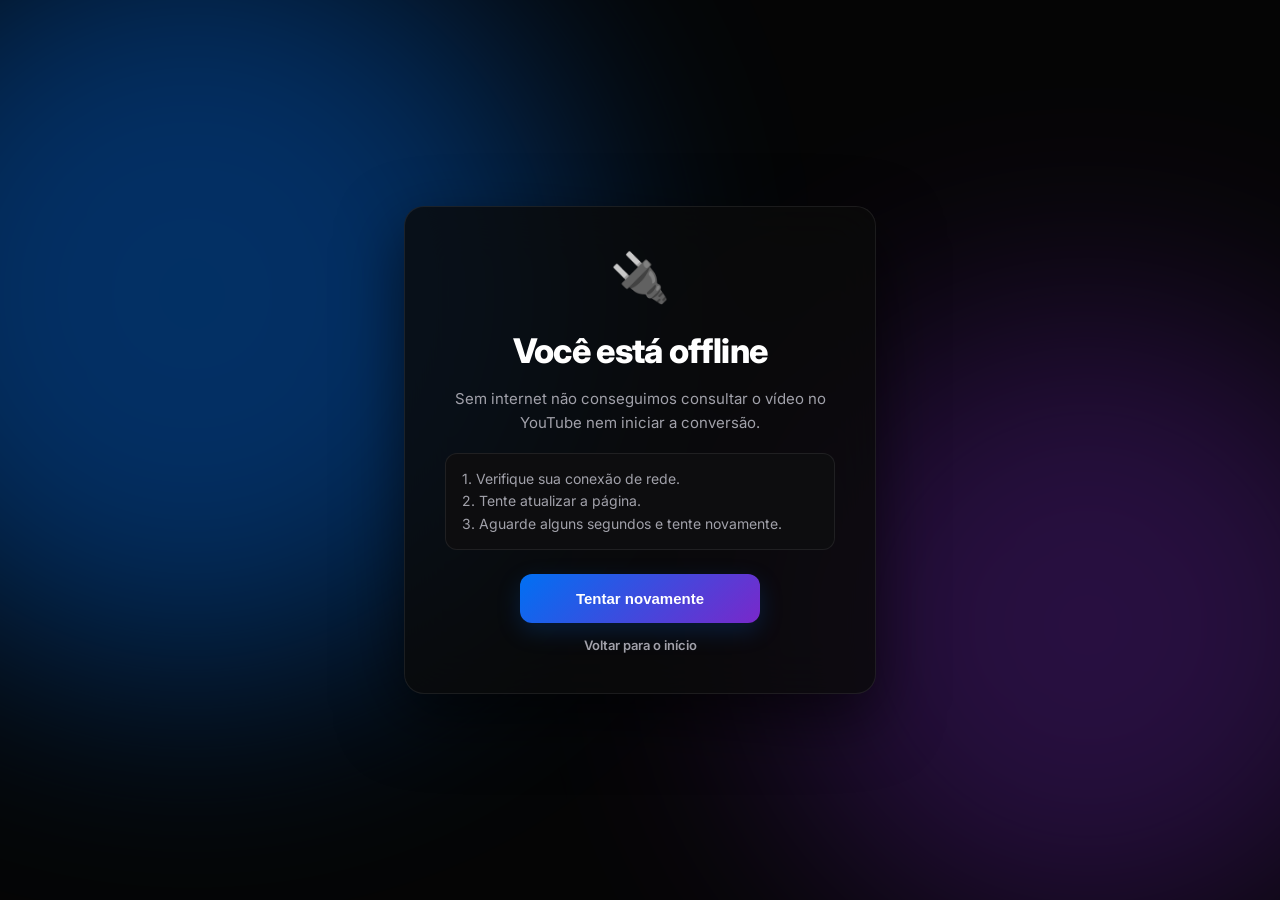
<file: templates/offline.html>
<!doctype html>
<html lang="pt-BR">
<head>
  <meta charset="utf-8">
  <title>Offline | YT Download</title>
  <link href="https://fonts.googleapis.com/css2?family=Inter:wght@400;600;800&display=swap" rel="stylesheet">
  <link rel="stylesheet" href="/static/css/style.css">
  <style>
    body { display:flex; align-items:center; justify-content:center; text-align:center; }
  </style>
</head>
<body>
  <div class="mesh-bg">
    <div class="mesh-blob mesh-1"></div>
    <div class="mesh-blob mesh-2"></div>
  </div>
  <div class="container" style="max-width:520px;">
    <div class="glass-card" style="text-align:center;">
      <div class="logo-icon">🔌</div>
      <h1 class="title">Você está offline</h1>
      <p class="subtitle" style="margin-top:16px;">
        Sem internet não conseguimos consultar o vídeo no YouTube nem iniciar a conversão.
      </p>
      <div class="offline-tips" aria-label="Dicas rápidas">
        <p>1. Verifique sua conexão de rede.</p>
        <p>2. Tente atualizar a página.</p>
        <p>3. Aguarde alguns segundos e tente novamente.</p>
      </div>
      <div class="offline-actions">
        <button class="btn-submit" onclick="window.location.reload()" style="max-width:240px;margin:24px auto 0;">
          Tentar novamente
        </button>
        <a class="offline-link" href="/">Voltar para o início</a>
      </div>
    </div>
  </div>
</body>
</html>
</file>
<file: static/css/style.css>
/* ─── Variables & Foundations ─── */
:root, [data-theme="dark"] {
  --base:          #050505;
  --surface-0:     #0a0a0b;
  --surface-form:  #0d0d0f;
  --surface-hover: rgba(255,255,255,0.04);
  --surface-border:rgba(255,255,255,0.08);
  
  --primary:       #0070f3;
  --primary-glow:  rgba(0, 112, 243, 0.4);
  --accent:        #7928ca;
  --accent-glow:   rgba(121, 40, 202, 0.3);
  
  --text-main:     #ffffff;
  --text-sub:      #a1a1aa;
  --text-muted:    #52525b;
  
  --ease-out:      cubic-bezier(0.25, 1, 0.5, 1);
  --ease-spring:   cubic-bezier(0.175, 0.885, 0.32, 1.275);
}

*, *::before, *::after { box-sizing: border-box; margin: 0; padding: 0; }

html { font-family: 'Inter', system-ui, sans-serif; scroll-behavior: smooth; }

body { background: var(--base); color: var(--text-main); min-height: 100vh; overflow-x: hidden; -webkit-font-smoothing: antialiased; transition: background-color 0.3s, color 0.3s; }

/* ─── Split Layout Structure ─── */
.split-layout {
  display: flex;
  min-height: 100vh;
  width: 100%;
}

/* ─── Left Side: Visual / Branding ─── */
.split-visual {
  flex: 1;
  position: relative;
  overflow: hidden;
  display: flex;
  align-items: flex-end;
  padding: 8vw 6vw;
  background: var(--base);
}

/* Fluid Mesh Art */
.fluid-art {
  position: absolute;
  inset: -100px;
  background: #000;
  z-index: 0;
  pointer-events: none;
}
.fluid-blob {
  position: absolute;
  filter: blur(110px);
  border-radius: 50%;
  opacity: 0.6;
  animation: fluid-drift 50s ease-in-out infinite alternate;
}
.f-1 { width: 70vw; height: 70vw; background: var(--primary); top: -20%; left: -20%; }
.f-2 { width: 60vw; height: 60vw; background: var(--accent); bottom: -10%; right: -20%; animation-delay: -18s; animation-direction: alternate-reverse; animation-duration: 55s; }
.f-3 { width: 50vw; height: 50vw; background: #ff0080; top: 30%; left: 40%; opacity: 0.28; animation-duration: 60s; }

@keyframes fluid-drift {
  0%   { transform: scale(1)    translate(0, 0); }
  100% { transform: scale(1.05) translate(3%, -3%); }
}

/* Glass overlay for the art */
.fluid-art::after {
  content: '';
  position: absolute;
  inset: 0;
  background: linear-gradient(to top, rgba(0,0,0,0.9) 0%, rgba(0,0,0,0.2) 60%, rgba(0,0,0,0.6) 100%);
}

.theme-toggle {
  position: fixed;
  top: 24px;
  right: 24px;
  z-index: 1000;
  width: 44px;
  height: 44px;
  border: 1px solid var(--surface-border);
  border-radius: 12px;
  background: var(--surface-0);
  color: var(--text-main);
  cursor: pointer;
  display: flex;
  align-items: center;
  justify-content: center;
  transition: all 0.2s;
  padding: 0;
}
.theme-toggle:hover { background: var(--surface-hover); }
.theme-icon { position: relative; width: 20px; height: 20px; }
.theme-icon .sun { transition: opacity 0.3s, transform 0.3s; }
.theme-icon .moon { transition: opacity 0.3s, transform 0.3s; }
[data-theme="dark"] .theme-icon .sun { opacity: 1; transform: rotate(0deg); }
[data-theme="dark"] .theme-icon .moon { opacity: 0; transform: rotate(-180deg); }
[data-theme="light"] .theme-icon .sun { opacity: 0; transform: rotate(180deg); }
[data-theme="light"] .theme-icon .moon { opacity: 1; transform: rotate(0deg); }

.visual-content {
  position: relative;
  z-index: 10;
  max-width: 600px;
  animation: fade-up 1s var(--ease-out) forwards;
}

@keyframes fade-up {
  from { opacity: 0; transform: translateY(30px); }
  to { opacity: 1; transform: translateY(0); }
}

.brand-icon {
  width: 56px; height: 56px;
  background: rgba(255,255,255,0.1);
  backdrop-filter: blur(12px);
  border: 1px solid rgba(255,255,255,0.2);
  border-radius: 16px;
  display: flex; align-items: center; justify-content: center;
  margin-bottom: 32px;
  box-shadow: 0 10px 30px rgba(0,0,0,0.5);
}

.visual-title {
  font-size: clamp(40px, 5vw, 64px);
  font-weight: 800;
  letter-spacing: -0.03em;
  line-height: 1.05;
  margin-bottom: 20px;
  color: #fff;
}

.visual-sub {
  font-size: clamp(16px, 1.5vw, 18px);
  color: rgba(255,255,255,0.7);
  line-height: 1.6;
  max-width: 85%;
}

.visual-chips {
  margin-top: 22px;
  display: flex;
  flex-wrap: wrap;
  gap: 10px;
}
.v-chip {
  display: inline-flex;
  align-items: center;
  padding: 8px 12px;
  border-radius: 999px;
  border: 1px solid rgba(255,255,255,0.25);
  background: rgba(255,255,255,0.08);
  color: rgba(255,255,255,0.9);
  font-size: 12px;
  font-weight: 600;
  letter-spacing: 0.02em;
}

/* ─── Right Side: Form Container ─── */
.split-form {
  flex: 0 0 540px; /* Fixed width for standard screens */
  background: var(--surface-0);
  display: flex;
  flex-direction: column;
  justify-content: center;
  padding: 40px 60px;
  position: relative;
  z-index: 10;
  box-shadow: -20px 0 50px rgba(0,0,0,0.5);
}

.form-inner {
  width: 100%;
  max-width: 440px;
  margin: 0 auto;
  animation: fade-in 0.8s var(--ease-out) 0.2s forwards;
  opacity: 0;
}
@keyframes fade-in { to { opacity: 1; } }

.form-title {
  font-size: 28px;
  font-weight: 700;
  letter-spacing: -0.02em;
  margin-bottom: 8px;
}

.form-sub {
  font-size: 15px;
  color: var(--text-sub);
  margin-bottom: 40px;
}

/* ─── Form Elements ─── */
.group { margin-bottom: 32px; display: flex; flex-direction: column; gap: 10px; }
.label { font-size: 13px; font-weight: 600; color: var(--text-sub); text-transform: uppercase; letter-spacing: 0.05em; }

.input-box {
  position: relative;
  display: flex; align-items: center; gap: 8px;
}
.input-icon {
  position: absolute; left: 18px; color: var(--text-muted);
  transition: color 0.3s; pointer-events: none;
}
.input {
  width: 100%;
  background: var(--surface-form);
  border: 1px solid var(--surface-border);
  border-radius: 12px;
  padding: 20px 52px;
  font-size: 16px;
  color: var(--text-main);
  outline: none;
  transition: all 0.2s var(--ease-out);
}
.input::placeholder { color: var(--text-muted); }
.input:hover { background: var(--surface-hover); border-color: rgba(255,255,255,0.15); }
.input:focus {
  background: rgba(255,255,255,0.02);
  border-color: var(--primary);
  box-shadow: 0 0 0 3px var(--primary-glow);
}
.input:focus + .input-icon { color: var(--primary); }

.paste-cmd {
  position: absolute; right: 8px;
  background: rgba(255,255,255,0.05);
  border: 1px solid var(--surface-border);
  color: var(--text-sub);
  padding: 8px 12px;
  border-radius: 8px;
  font-size: 12px; font-weight: 600;
  cursor: pointer;
  transition: all 0.2s;
}
.paste-cmd:hover { background: rgba(255,255,255,0.1); color: #fff; }

/* ─── URL Validation Status ─── */
.url-status {
  position: absolute; right: 48px;
  font-size: 16px; font-weight: 600;
  transition: all 0.2s;
  opacity: 0;
}
.url-status.valid { opacity: 1; color: #4ade80; }
.url-status.invalid { opacity: 1; color: #f87171; }

/* ─── Alerts ─── */
.alerts { margin-bottom: 24px; }
.alert {
  padding: 16px;
  background: rgba(239, 68, 68, 0.1); border: 1px solid rgba(239, 68, 68, 0.2);
  border-radius: 12px; color: #fca5a5; font-size: 14px; font-weight: 500;
}

/* ─── Unified Segmented Format Toggle ─── */
.format-toggle {
  display: flex;
  background: var(--surface-form);
  border: 1px solid var(--surface-border);
  border-radius: 12px;
  padding: 6px;
  position: relative;
}
.fmt-opt { flex: 1; text-align: center; position: relative; z-index: 2; cursor: pointer; }
.fmt-opt input { position: absolute; opacity: 0; pointer-events: none; }
.fmt-txt {
  display: block; padding: 14px; font-size: 15px; font-weight: 600; color: var(--text-sub);
  transition: color 0.3s;
}
.fmt-opt input:checked + .fmt-txt { color: #fff; }

.toggle-bg {
  position: absolute; top: 6px; bottom: 6px; left: 6px; width: calc(50% - 6px);
  background: rgba(255,255,255,0.1); border-radius: 8px; z-index: 1;
  transition: transform 0.4s var(--ease-spring);
}
#fmt_mp3:checked ~ .toggle-bg { transform: translateX(100%); }

/* ─── Quality Dropdown ─── */
.q-select { position: relative; }
.q-btn {
  width: 100%; display: flex; align-items: center; justify-content: space-between;
  background: var(--surface-form); border: 1px solid var(--surface-border);
  padding: 20px; border-radius: 12px; font-size: 15px; color: var(--text-main);
  cursor: pointer; transition: all 0.2s;
}
.q-btn:hover { background: var(--surface-hover); }
.q-btn:focus, .q-btn[aria-expanded="true"] {
  outline: none; border-color: var(--accent); box-shadow: 0 0 0 3px var(--accent-glow);
}
.q-icon { transition: transform 0.3s var(--ease-spring); color: var(--text-sub); }
.q-btn[aria-expanded="true"] .q-icon { transform: rotate(180deg); color: #fff; }

.q-list {
  position: absolute; top: calc(100% + 8px); left: 0; right: 0;
  background: #111113; border: 1px solid var(--surface-border);
  border-radius: 12px; padding: 8px; list-style: none;
  box-shadow: 0 20px 40px rgba(0,0,0,0.9);
  max-height: 250px; overflow-y: auto; z-index: 50;
  opacity: 0; transform: translateY(-8px); pointer-events: none;
  transition: all 0.2s var(--ease-out);
}
.q-list.show { opacity: 1; transform: translateY(0); pointer-events: auto; }
.q-list li {
  padding: 14px 16px; border-radius: 8px; font-size: 14px; color: var(--text-sub);
  cursor: pointer; transition: all 0.15s;
}
.q-list li:hover { background: var(--surface-hover); color: #fff; }
.q-list li.selected { background: rgba(255,255,255,0.08); color: #fff; font-weight: 600; }
.q-list::-webkit-scrollbar { width: 4px; }
.q-list::-webkit-scrollbar-thumb { background: rgba(255,255,255,0.15); border-radius: 2px; }

/* ─── Smooth Hide ─── */
.hide-smooth {
  max-height: 0; opacity: 0; margin: 0 !important; overflow: hidden; pointer-events: none;
  transform: scaleY(0.9); transform-origin: top; transition: all 0.35s var(--ease-out);
}
.q-group {
  max-height: 200px; opacity: 1; transform: scaleY(1); transform-origin: top;
  transition: all 0.35s var(--ease-spring) 0.05s;
}

/* ─── Submit Button ─── */
.btn-massive {
  width: 100%; padding: 20px; border: none; border-radius: 12px;
  background: linear-gradient(135deg, var(--primary), var(--accent));
  color: #fff; font-size: 16px; font-weight: 700; cursor: pointer;
  display: flex; align-items: center; justify-content: center; gap: 12px;
  box-shadow: 0 10px 30px rgba(0, 112, 243, 0.25);
  transition: all 0.25s var(--ease-spring);
  margin-top: 16px;
}
.btn-massive:hover:not(:disabled) {
  transform: translateY(-2px); box-shadow: 0 14px 40px rgba(121, 40, 202, 0.4);
}
.btn-massive:active:not(:disabled) { transform: translateY(1px); box-shadow: 0 4px 15px rgba(0, 112, 243, 0.2); }
.btn-massive:disabled { opacity: 0.7; cursor: not-allowed; }

.btn-icon { transition: transform 0.3s var(--ease-spring); }
.btn-massive:hover:not(:disabled) .btn-icon { transform: translateY(3px); }

/* Cancel Button */
.btn-cancel {
  width: 100%; padding: 14px; margin-top: 8px; border: 1px solid rgba(239, 68, 68, 0.5);
  border-radius: 12px; background: rgba(239, 68, 68, 0.1); color: #fca5a5;
  font-size: 14px; font-weight: 600; cursor: pointer;
  display: flex; align-items: center; justify-content: center; gap: 8px;
  transition: all 0.2s;
}
.btn-cancel:hover:not(:disabled) { background: rgba(239, 68, 68, 0.2); color: #f87171; }
.btn-cancel:disabled { opacity: 0.5; cursor: not-allowed; }

/* Loader State */
.btn-massive.loading span, .btn-massive.loading svg { opacity: 0; }
.btn-massive.loading { position: relative; pointer-events: none; }
.btn-massive.loading::after {
  content: ''; position: absolute; width: 22px; height: 22px;
  border: 2px solid rgba(255,255,255,0.3); border-top-color: #fff; border-radius: 50%;
  animation: spin 0.8s linear infinite;
}
@keyframes spin { to { transform: rotate(360deg); } }

/* ─── Progress Bar ─── */
.dl-progress { margin-top: 16px; text-align: center; display: none; }
.dl-progress.show { display: block; animation: fade-in 0.3s; }
.p-track { width: 100%; height: 4px; border-radius: 2px; background: var(--surface-border); overflow: hidden; margin-bottom: 12px; }
.p-fill {
  height: 100%;
  width: 0%; 
  background: linear-gradient(90deg, var(--primary) 0%, var(--accent) 100%);
  border-radius: 2px;
  transition: width 0.4s ease-out; /* Animação suave conforme a % sobe */
}

/* ─── Preview Module ─── */
.vid-preview {
  display: flex; gap: 16px; align-items: center; margin-top: 16px;
  padding: 16px; background: rgba(255,255,255,0.02); border: 1px solid var(--surface-border);
  border-radius: 12px; display: none; animation: slide-up 0.4s var(--ease-spring);
}
.vid-preview.show { display: flex; }
@keyframes slide-up { from { opacity:0; transform:translateY(10px); } to { opacity:1; transform:translateY(0); } }
.vid-thumb { width: 100px; height: 56px; border-radius: 6px; background: #000; overflow: hidden; flex-shrink: 0; }
.vid-thumb img { width: 100%; height: 100%; object-fit: cover; }
.vid-info { min-width: 0; flex: 1; }
.vid-title { font-size: 14px; font-weight: 600; white-space: nowrap; overflow: hidden; text-overflow: ellipsis; margin-bottom: 4px; }
.vid-sub { font-size: 12px; color: var(--text-muted); }

/* ─── Stats Link ─── */
.bot-links { text-align: center; margin-top: 40px; font-size: 13px; color: var(--text-muted); }
.bot-links a { color: var(--text-sub); text-decoration: none; transition: color 0.2s; font-weight: 500; }
.bot-links a:hover { color: #fff; text-decoration: underline; }

/* ─── Responsive ─── */
@media (max-width: 1024px) {
  .split-visual { padding: 6vw 4vw; }
  .split-form { flex: 0 0 450px; padding: 40px; }
}
@media (max-width: 860px) {
  .split-layout { flex-direction: column; }
  .split-visual { min-height: 380px; flex: none; padding: 40px 30px; }
  .split-form { width: 100%; flex: 1; border-radius: 24px 24px 0 0; margin-top: -24px; padding: 40px 24px; box-shadow: 0 -20px 40px rgba(0,0,0,0.5); }
}

@media (prefers-reduced-motion: reduce) { *, *::before, *::after { animation-duration: 0.01ms !important; transition-duration: 0.01ms !important; } }

@media (max-width: 600px) {
  .theme-toggle { top: 16px; right: 16px; width: 40px; height: 40px; }
}

/* ─── Mesh Background (stats & offline pages) ─── */
.mesh-bg {
  position: fixed;
  inset: 0;
  background: var(--base);
  z-index: 0;
  pointer-events: none;
  overflow: hidden;
}
.mesh-blob {
  position: absolute;
  filter: blur(120px);
  border-radius: 50%;
}
.mesh-1 { width: 60vw; height: 60vw; background: var(--primary); top: -10%; left: -15%; opacity: 0.4; }
.mesh-2 { width: 50vw; height: 50vw; background: var(--accent); bottom: -5%; right: -10%; opacity: 0.3; }
.mesh-3 { width: 40vw; height: 40vw; background: #ff0080; top: 40%; left: 50%; opacity: 0.18; }

/* ─── Page Container ─── */
.container {
  position: relative;
  z-index: 10;
  width: 100%;
  max-width: 900px;
  margin: 0 auto;
  padding: 48px 24px;
  min-height: 100vh;
  display: flex;
  flex-direction: column;
  justify-content: center;
}

/* ─── Glass Card ─── */
.glass-card {
  background: rgba(10, 10, 11, 0.8);
  border: 1px solid var(--surface-border);
  border-radius: 20px;
  padding: 40px;
  backdrop-filter: blur(24px);
  -webkit-backdrop-filter: blur(24px);
  box-shadow: 0 24px 64px rgba(0,0,0,0.6);
}

/* ─── Page Titles ─── */
.title {
  font-size: clamp(22px, 4vw, 34px);
  font-weight: 800;
  letter-spacing: -0.02em;
  color: var(--text-main);
}
.subtitle {
  font-size: 15px;
  color: var(--text-sub);
  margin-top: 8px;
  line-height: 1.6;
}
.header {
  margin-bottom: 32px;
  padding-bottom: 24px;
  border-bottom: 1px solid var(--surface-border);
}

/* ─── Stats Table ─── */
.stats-table {
  width: 100%;
  border-collapse: collapse;
  font-size: 14px;
}
.stats-table th {
  text-align: left;
  padding: 10px 16px;
  font-size: 11px;
  font-weight: 600;
  letter-spacing: 0.06em;
  text-transform: uppercase;
  color: var(--text-muted);
  border-bottom: 1px solid var(--surface-border);
}
.stats-table td {
  padding: 14px 16px;
  border-bottom: 1px solid rgba(255,255,255,0.04);
  color: var(--text-sub);
  vertical-align: middle;
}
.stats-table tr:last-child td { border-bottom: none; }
.stats-table tbody tr { transition: background 0.15s; }
.stats-table tbody tr:hover td { background: var(--surface-hover); }
.td-date { color: var(--text-muted) !important; font-size: 13px; }
.td-url  { max-width: 240px; white-space: nowrap; overflow: hidden; text-overflow: ellipsis; }

/* ─── Badges ─── */
.badge {
  display: inline-flex;
  align-items: center;
  padding: 4px 10px;
  border-radius: 6px;
  font-size: 12px;
  font-weight: 600;
  background: rgba(255,255,255,0.08);
  color: var(--text-main);
  white-space: nowrap;
}
.badge.ok  { background: rgba(34, 197, 94, 0.15); color: #4ade80; }
.badge.err { background: rgba(239, 68, 68, 0.15);  color: #f87171; }
.badge.warn { background: rgba(245, 158, 11, 0.18); color: #fbbf24; }

/* ─── Stats KPI Cards ─── */
.stats-kpis {
  display: grid;
  grid-template-columns: repeat(4, minmax(0, 1fr));
  gap: 12px;
  margin-bottom: 22px;
}
.kpi-card {
  border: 1px solid var(--surface-border);
  background: linear-gradient(135deg, rgba(255,255,255,0.04), rgba(255,255,255,0.02));
  border-radius: 12px;
  padding: 14px;
}
.kpi-card.ok { border-color: rgba(34,197,94,0.35); }
.kpi-card.err { border-color: rgba(239,68,68,0.35); }
.kpi-card.muted { border-color: rgba(161,161,170,0.35); }
.kpi-label {
  font-size: 11px;
  text-transform: uppercase;
  letter-spacing: 0.08em;
  color: var(--text-muted);
  margin-bottom: 6px;
}
.kpi-value {
  font-size: 24px;
  font-weight: 800;
  color: var(--text-main);
  letter-spacing: -0.02em;
}

/* ─── Empty State ─── */
.empty-state {
  text-align: center;
  padding: 48px 24px;
  background: var(--surface-form);
  border-radius: 14px;
  margin-top: 20px;
  color: var(--text-sub);
  font-size: 15px;
  font-weight: 500;
}

/* ─── Note / Back Link ─── */
.note {
  margin-top: 32px;
  font-size: 13px;
  color: var(--text-muted);
}
.note a {
  color: var(--text-sub);
  text-decoration: none;
  font-weight: 500;
  transition: color 0.2s;
}
.note a:hover { color: #fff; }

/* ─── Monospace Text ─── */
.monospace { font-family: 'SF Mono', 'Fira Code', 'Cascadia Code', monospace; font-size: 13px; }

/* ─── Logo Icon (offline page) ─── */
.logo-icon {
  font-size: 48px;
  display: block;
  margin-bottom: 24px;
}

.offline-tips {
  margin-top: 18px;
  background: var(--surface-form);
  border: 1px solid var(--surface-border);
  border-radius: 12px;
  padding: 14px 16px;
  text-align: left;
  color: var(--text-sub);
  font-size: 14px;
  line-height: 1.6;
}
.offline-actions {
  display: flex;
  flex-direction: column;
  align-items: center;
}
.offline-link {
  margin-top: 14px;
  color: var(--text-sub);
  text-decoration: none;
  font-size: 13px;
  font-weight: 600;
}
.offline-link:hover { color: var(--text-main); }

/* ─── Retry Button (offline page) ─── */
.btn-submit {
  display: flex;
  align-items: center;
  justify-content: center;
  width: 100%;
  padding: 16px;
  border: none;
  border-radius: 12px;
  background: linear-gradient(135deg, var(--primary), var(--accent));
  color: #fff;
  font-size: 15px;
  font-weight: 700;
  cursor: pointer;
  box-shadow: 0 8px 24px rgba(0, 112, 243, 0.2);
  transition: all 0.25s var(--ease-spring);
}
.btn-submit:hover  { transform: translateY(-2px); box-shadow: 0 14px 36px rgba(121, 40, 202, 0.35); }
.btn-submit:active { transform: translateY(1px); }

/* ─── Responsive (glass pages) ─── */
@media (max-width: 640px) {
  .glass-card { padding: 24px 20px; border-radius: 16px; }
  .container  { padding: 24px 16px; }
  .stats-kpis { grid-template-columns: repeat(2, minmax(0, 1fr)); }
}
</file>
